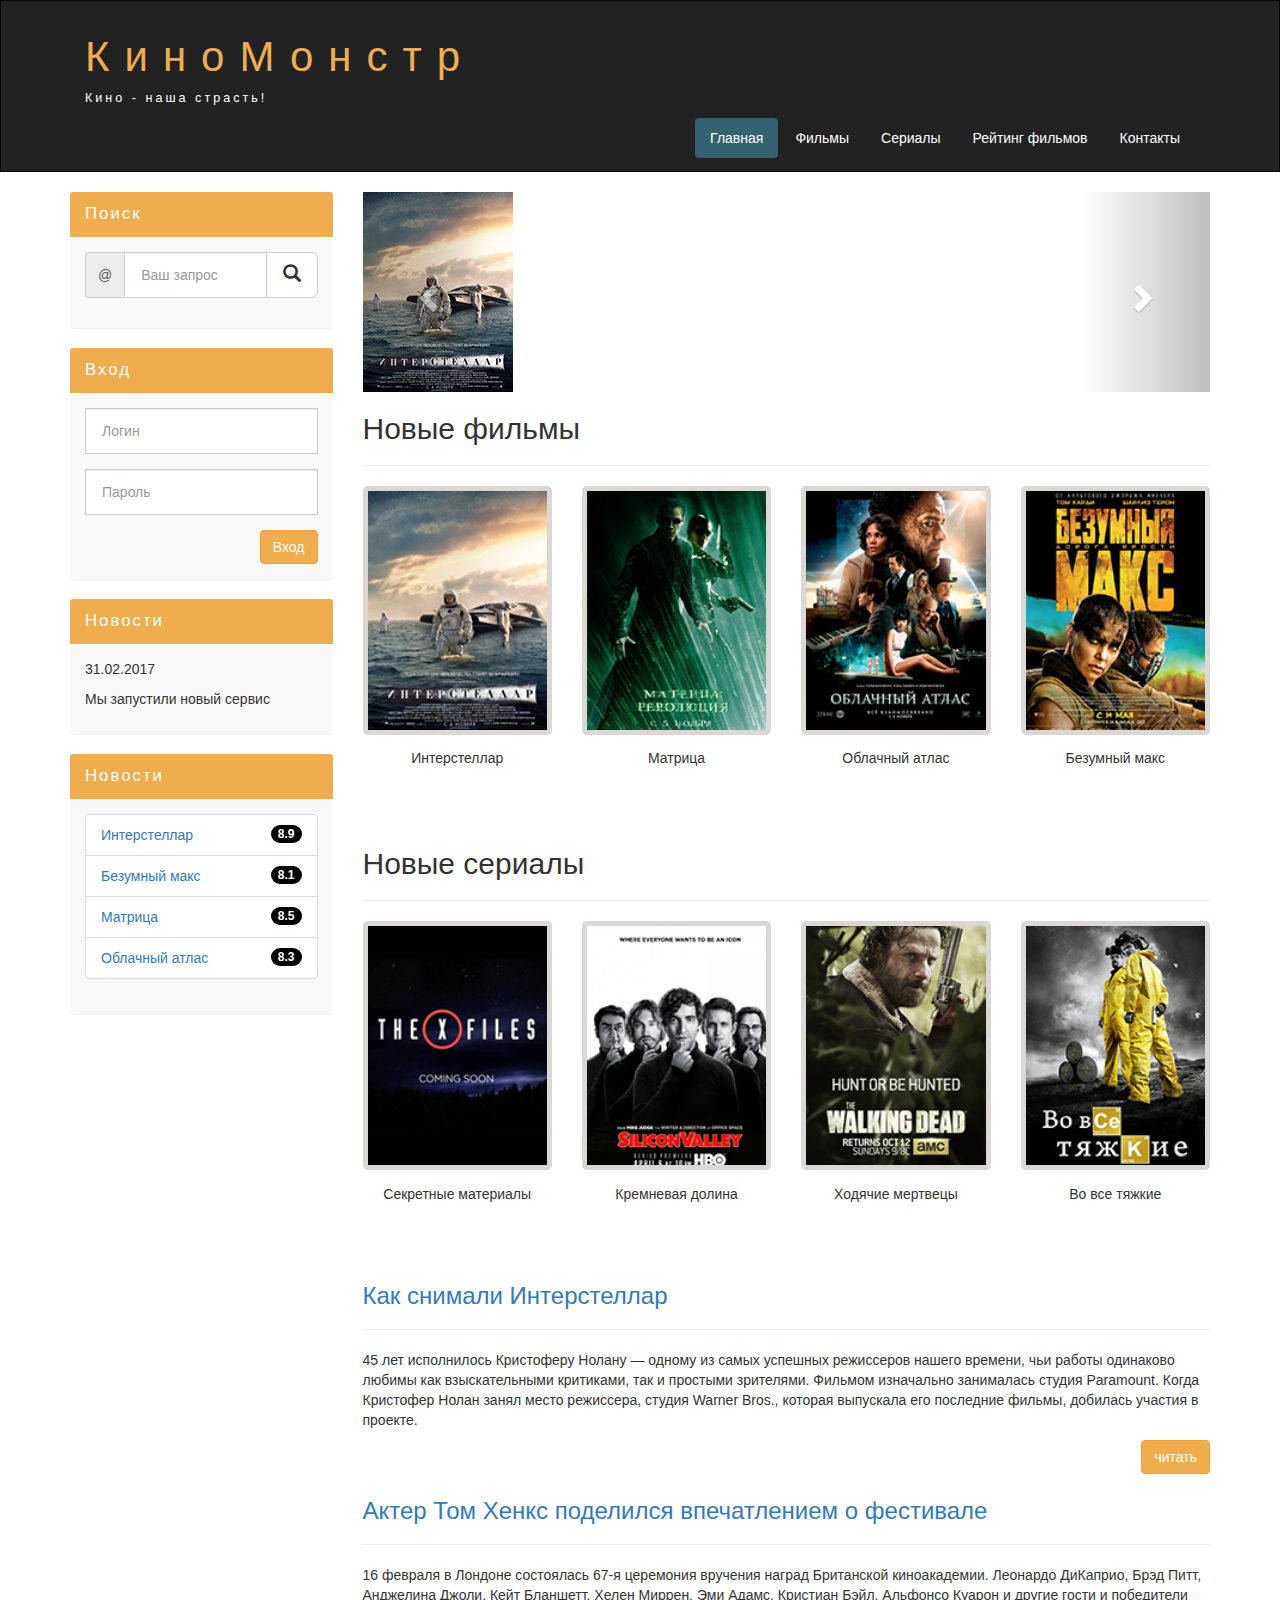
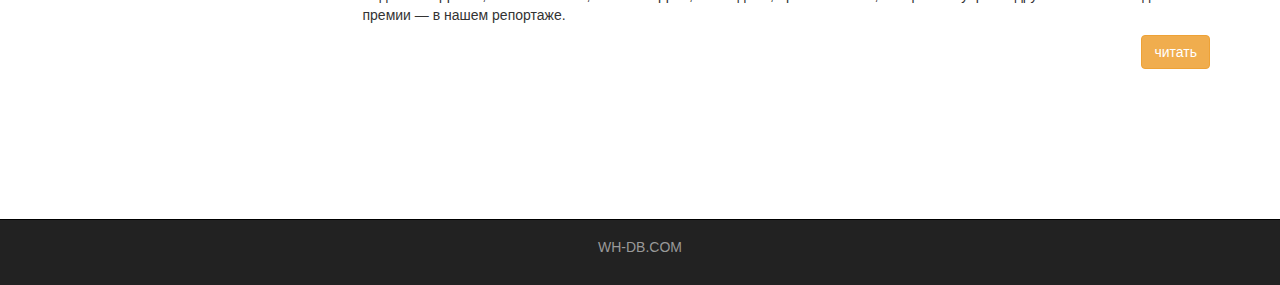
<file: index.html>
<!DOCTYPE html>
<html lang="ru">
  <head>
    <meta charset="utf-8">
    <meta http-equiv="X-UA-Compatible" content="IE=edge">
    <meta name="viewport" content="width=device-width, initial-scale=1">
    <!-- The above 3 meta tags *must* come first in the head; any other head content must come *after* these tags -->
    <title>Киномонстр Bootstrap</title>

    <!-- Bootstrap -->
    <link href="assets/css/bootstrap.min.css" rel="stylesheet">

    <!-- Main Style -->
    <link href="assets/css/style.css" rel="stylesheet">

    <!-- HTML5 shim and Respond.js for IE8 support of HTML5 elements and media queries -->
    <!-- WARNING: Respond.js doesn't work if you view the page via file:// -->
    <!--[if lt IE 9]>
      <script src="https://oss.maxcdn.com/html5shiv/3.7.2/html5shiv.min.js"></script>
      <script src="https://oss.maxcdn.com/respond/1.4.2/respond.min.js"></script>
    <![endif]-->
  </head>
  <body>
    

    <div class="container-fluid">
      <div class="row">
       
       <nav role="navigation" class="navbar navbar-inverse">
          <div class="container">

          <div class="navbar-header header">

            <div class="container">
              
              <div class="row">
                
                <div class="col-lg-12">
                  <h1><a href="#">КиноМонстр</a></h1> 
                  <p>Кино - наша страсть!</p>
                </div>

              </div>

            </div>
            
            <button type="button" data-target="#navbarCollapse" data-toggle="collapse" class="navbar-toggle">
              
              <span class="sr-only">Toggle navigation</span>
              <span class="icon-bar"></span>
              <span class="icon-bar"></span>
              <span class="icon-bar"></span>

            </button>
          

          </div>
            
            <div id="navbarCollapse" class="collapse navbar-collapse navbar-right">
              
              <ul class="nav nav-pills">
                <li class="active"> <a href="/index.html">Главная</a> </li>
                <li> <a href="/films.html">Фильмы</a> </li>
                <li> <a href="#">Сериалы</a> </li>
                <li> <a href="/rating.html">Рейтинг фильмов</a> </li>
                <li> <a href="/contact.html">Контакты</a> </li>

              </ul>


            </div>

          </div>
       </nav> 

      </div>
    </div>


    <div class="wrapper">
      
      <div class="container">
        
        <div class="row">
          
        <div class="col-lg-9 col-lg-push-3"> <!-- Меняем блоки местами col-lg-push-3 -->
          
          <form role="search" class="visible-xs">             
            <div class="form-group">
              <div class="input-group">
                <input type="search" class="form-control input-lg" placeholder="Ваш запрос">
                  <div class="input-group-btn">
                    <button class="btn btn-default btn-lg" type="submit"><i class="glyphicon glyphicon-search"></i></button>
                  </div>
              </div>
            </div>
          </form> 

          <div id="carousel-example-generic" class="carousel slide" data-ride="carousel">
  <!-- Indicators -->
  <ol class="carousel-indicators">
    <li data-target="#carousel-example-generic" data-slide-to="0" class="active"></li>
    <li data-target="#carousel-example-generic" data-slide-to="1"></li>
    <li data-target="#carousel-example-generic" data-slide-to="2"></li>
  </ol>

  <!-- Wrapper for slides -->
  <div class="carousel-inner" role="listbox">
    <div class="item active">
      <img src="assets/img/inter.png" alt="Интерстеллар">
      <div class="carousel-caption">
        
      </div>
    </div>
    <div class="item">
      <img src="assets/img/matrix.png" alt="Матрица">
      <div class="carousel-caption">
        
      </div>
    </div>
    
  </div>

  <!-- Controls -->
  <a class="left carousel-control" href="#carousel-example-generic" role="button" data-slide="prev">
    <span class="glyphicon glyphicon-chevron-left" aria-hidden="true"></span>
    <span class="sr-only">Previous</span>
  </a>
  <a class="right carousel-control" href="#carousel-example-generic" role="button" data-slide="next">
    <span class="glyphicon glyphicon-chevron-right" aria-hidden="true"></span>
    <span class="sr-only">Next</span>
  </a>
</div>

          <h2>Новые фильмы</h2>
          <hr>
          <div class="row">

            <div class="films_block col-lg-3 col-md-3 col-sm-3 col-xs-6">
              <img src="assets/img/inter.png" alt="интерстеллар">
              <div class="film_label">Интерстеллар</div>
            </div>

            <div class="films_block col-lg-3 col-md-3 col-sm-3 col-xs-6">
              <img src="assets/img/matrix.png" alt="матрица">
              <div class="film_label">Матрица</div>
            </div>            

            <div class="films_block col-lg-3 col-md-3 col-sm-3 col-xs-6">
              <img src="assets/img/cloud.png" alt="облачный атлас">
              <div class="film_label">Облачный атлас</div>
            </div>            

            <div class="films_block col-lg-3 col-md-3 col-sm-3 col-xs-6">
              <img src="assets/img/max.png" alt="безумный макс">
              <div class="film_label">Безумный макс</div>
            </div>


          </div>

          <div class="margin-8"></div>

         <h2>Новые сериалы</h2>
         <hr>
          <div class="row">

            <div class="films_block col-lg-3 col-md-3 col-sm-3 col-xs-6">
              <img src="assets/img/xfiles.png" alt="">
              <div class="film_label">Секретные материалы</div>
            </div>

            <div class="films_block col-lg-3 col-md-3 col-sm-3 col-xs-6">
              <img src="assets/img/silicon.png" alt="">
              <div class="film_label">Кремневая долина</div>
            </div>

            <div class="films_block col-lg-3 col-md-3 col-sm-3 col-xs-6">
              <img src="assets/img/dead.png" alt="">
              <div class="film_label">Ходячие мертвецы</div>
            </div>

            <div class="films_block col-lg-3 col-md-3 col-sm-3 col-xs-6">
              <img src="assets/img/breakingbad.png" alt="">
              <div class="film_label">Во все тяжкие</div>
            </div>

          </div>

          <div class="margin-8"></div>

          <a href="/show.html"><h3>Как снимали Интерстеллар</h3></a>
          <hr>
          <p>
            45 лет исполнилось Кристоферу Нолану — одному из самых успешных режиссеров нашего времени, чьи работы одинаково любимы как взыскательными критиками, так и простыми зрителями. Фильмом изначально занималась студия Paramount. Когда Кристофер Нолан занял место режиссера, студия Warner Bros., которая выпускала его последние фильмы, добилась участия в проекте.
          </p>
          <a href="#" class="btn btn-warning pull-right">читать</a>

          <div class="margin-8"></div>

          <a href="#"><h3>Актер Том Хенкс поделился впечатлением о фестивале</h3></a>
          <hr>
          <p>
            16 февраля в Лондоне состоялась 67-я церемония вручения наград Британской киноакадемии. Леонардо ДиКаприо, Брэд Питт, Анджелина Джоли, Кейт Бланшетт, Хелен Миррен, Эми Адамс, Кристиан Бэйл, Альфонсо Куарон и другие гости и победители премии — в нашем репортаже.
          </p>
          <a href="#" class="btn btn-warning pull-right">читать</a>

          <div class="margin-8 clear"></div>



        </div>


        <div class="col-lg-3 col-lg-pull-9"> 
          <div class="panel panel-info hidden-xs">
            <div class="panel-heading"><div class="sidebar-header">Поиск</div></div>
              <div class="panel-body">
                <form role="search">             
                  <div class="form-group">
                    <div class="input-group">
                      <span class="input-group-addon">@</span>
                      <input type="search" class="form-control input-lg" placeholder="Ваш запрос">
                        <div class="input-group-btn">
                          <button class="btn btn-default btn-lg" type="submit"><i class="glyphicon glyphicon-search"></i></button>
                      </div>
                    </div>
                  </div>
                </form> 
              </div>
            </div>
          <div class="panel panel-info">
            <div class="panel-heading"><div class="sidebar-header">Вход</div></div>
            <div class="panel-body">
              <form role="form">
                <div class="form-group">
                  <input type="text" class="form-control input-lg" placeholder="Логин">
                </div>
                <div class="form-group">
                  <input type="password" class="form-control input-lg" placeholder="Пароль">
                </div>
                <botton type="submit" class="btn btn-warning pull-right">Вход</botton>
              </form>
            </div>
          </div> 
          <div class="panel panel-info">
            <div class="panel-heading"><div class="sidebar-header">Новости</div></div>
              <div class="panel-body">
                <p>31.02.2017</p>
                <p>Мы запустили новый сервис</p>
              </div>
            </div>
          <div class="panel panel-info">
            <div class="panel-heading"><div class="sidebar-header">Новости</div></div>
              <div class="panel-body">
                <ul class="list-group">
                  <li class="list-group-item list-group-warning">
                    <span class="badge">8.9</span>
                    <a href="#">Интерстеллар</a>
                  </li>
                  <li class="list-group-item list-group-warning">
                    <span class="badge">8.1</span>
                    <a href="#">Безумный макс</a>
                  </li>
                  <li class="list-group-item list-group-warning">
                    <span class="badge">8.5</span>
                    <a href="#">Матрица</a>
                  </li>
                  <li class="list-group-item list-group-warning">
                    <span class="badge">8.3</span>
                    <a href="#">Облачный атлас</a>
                  </li>
                </ul>
              </div>
            </div>
          </div> 
        </div>  
    <div class="clear"></div>
  </div>
    <footer>  
      <div class="container">
        <p class="text-center"> <a href="http://ru.wh-db.com">WH-DB.COM</a> </p>
      </div>
    </footer>
  </div>
    <!-- jQuery (necessary for Bootstrap's JavaScript plugins) -->
    <script src="https://ajax.googleapis.com/ajax/libs/jquery/1.11.3/jquery.min.js"></script>
    <!-- Include all compiled plugins (below), or include individual files as needed -->
    <script src="assets/js/bootstrap.min.js"></script>
  </body>
</html>
</file>
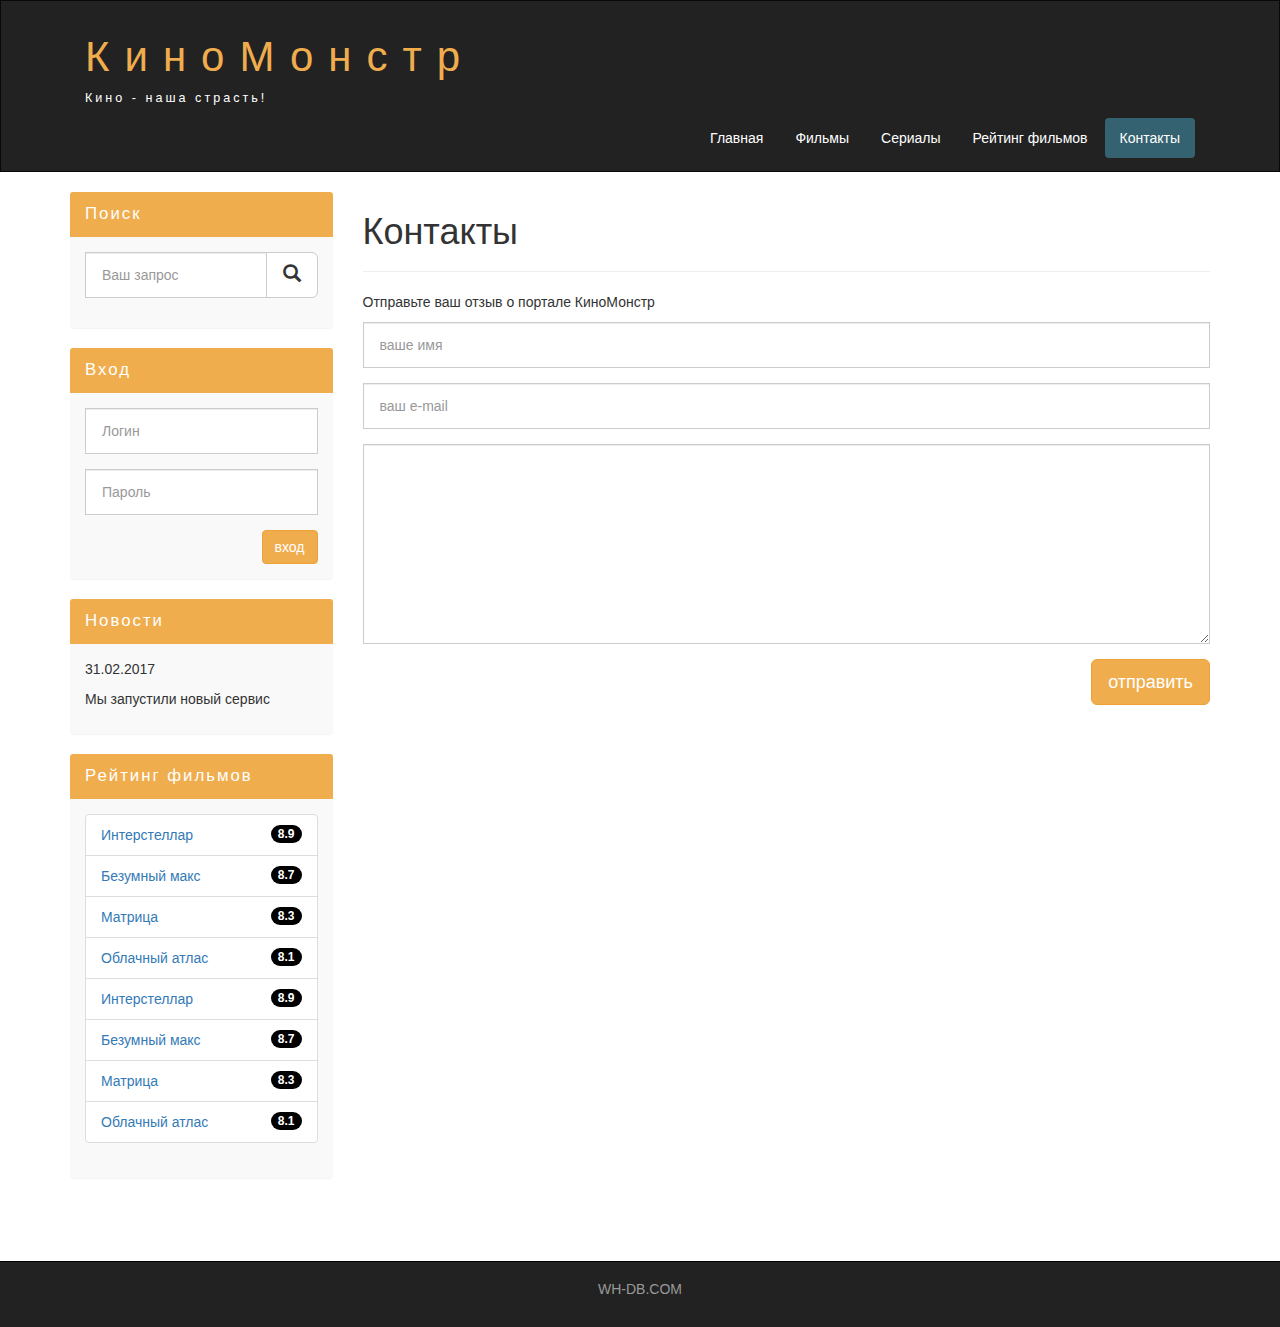
<file: contact.html>
<!DOCTYPE html>
<html lang="ru">
  <head>
    <meta charset="utf-8">
    <meta http-equiv="X-UA-Compatible" content="IE=edge">
    <meta name="viewport" content="width=device-width, initial-scale=1">
    <!-- The above 3 meta tags *must* come first in the head; any other head content must come *after* these tags -->
    <title>Контакты</title>

    <!-- Bootstrap -->
    <link href="assets/css/bootstrap.min.css" rel="stylesheet">

    <!-- Main Style -->
    <link href="assets/css/style.css" rel="stylesheet">

    <!-- HTML5 shim and Respond.js for IE8 support of HTML5 elements and media queries -->
    <!-- WARNING: Respond.js doesn't work if you view the page via file:// -->
    <!--[if lt IE 9]>
      <script src="https://oss.maxcdn.com/html5shiv/3.7.2/html5shiv.min.js"></script>
      <script src="https://oss.maxcdn.com/respond/1.4.2/respond.min.js"></script>
    <![endif]-->
  </head>
  <body>
    

    <div class="container-fluid">
      <div class="row">
       
       <nav role="navigation" class="navbar navbar-inverse">
          <div class="container">

          <div class="navbar-header header">

            <div class="container">
              
              <div class="row">
                
                <div class="col-lg-12">
                  <h1><a href="#">КиноМонстр</a></h1> 
                  <p>Кино - наша страсть!</p>
                </div>

              </div>

            </div>

            
            <button type="button" data-target="#navbarCollapse" data-toggle="collapse" class="navbar-toggle">
              
              <span class="sr-only">Toggle navigation</span>
              <span class="icon-bar"></span>
              <span class="icon-bar"></span>
              <span class="icon-bar"></span>

            </button>
          

          </div>
            
            <div id="navbarCollapse" class="collapse navbar-collapse navbar-right">
              
              <ul class="nav nav-pills">
                <li>  <a href="#">Главная</a> </li>
                <li> <a href="#">Фильмы</a> </li>
                <li> <a href="#">Сериалы</a> </li>
                <li> <a href="#">Рейтинг фильмов</a> </li>
                <li class="active"> <a href="#">Контакты</a> </li>

              </ul>


            </div>

          </div>
       </nav> 

      </div>
    </div>


    <div class="wrapper">
      
      <div class="container">
        
        <div class="row">
          
        <div class="col-lg-9 col-lg-push-3"> <!-- Меняем блоки местами col-lg-push-3 -->

          <form role="search" class="visible-xs">
            <div class="form-group">
              <div class="input-group">
                <input type="search" class="form-control input-lg" placeholder="Ваш запрос">
                <div class="input-group-btn">
                  <button class="btn btn-default btn-lg" type="submit"><i class="glyphicon glyphicon-search"></i></button>
                </div>
              </div>
            </div>
          </form> 
          
          <h1>Контакты</h1>
          <hr>

          <p>Отправьте ваш отзыв о портале КиноМонстр</p>


          
          <form>
            <div class="form-group">
              <input type="text" placeholder="ваше имя" class="form-control input-lg">
            </div>
            <div class="form-group">
              <input type="email" placeholder="ваш e-mail" class="form-control input-lg">
            </div>
            <div class="form-group">
              <textarea class="form-control"></textarea>
            </div>
            <button class="btn btn-lg btn-warning pull-right">отправить</button>
          </form>

          <div class="margin-8 clear"></div>


        </div>


        <div class="col-lg-3 col-lg-pull-9"> <!-- Меняем блоки местами col-lg-pull-9 -->
          
          <div class="panel panel-info hidden-xs">
            <div class="panel-heading"><div class="sidebar-header">Поиск</div></div>
            <div class="panel-body">
              <form role="search">
                <div class="form-group">
                  <div class="input-group">
                    <input type="search" class="form-control input-lg" placeholder="Ваш запрос">
                    <div class="input-group-btn">
                      <button class="btn btn-default btn-lg" type="submit"><i class="glyphicon glyphicon-search"></i></button>
                    </div>
                  </div>
                </div>
              </form> 
            </div>
          </div>
    
          <div class="panel panel-info">
            <div class="panel-heading"><div class="sidebar-header">Вход</div></div>
            <div class="panel-body">

              <form role="form">
                <div class="form-group">
                  <input type="text"  class="form-control input-lg" placeholder="Логин">
                </div>
                <div class="form-group">
                  <input type="password" class="form-control input-lg" placeholder="Пароль">
                </div>

                <button type="submit" class="btn btn-warning pull-right">вход</button>

              </form>

            </div>
          </div>  


          <div class="panel panel-info">
            <div class="panel-heading"><div class="sidebar-header">Новости</div></div>
            <div class="panel-body">
              
              <p>31.02.2017</p>
              <p>Мы запустили новый сервис</p>
              
            </div>
          </div>


          <div class="panel panel-info">
            <div class="panel-heading"><div class="sidebar-header">Рейтинг фильмов</div></div>
            <div class="panel-body">
                
                <ul class="list-group">
                  
                  <li class="list-group-item list-group-warning">
                    <span class="badge">8.9</span>
                    <a href="#">Интерстеллар</a>
                  </li>

                  <li class="list-group-item list-group-warning">
                    <span class="badge">8.7</span>
                    <a href="#">Безумный макс</a>
                  </li>                  

                  <li class="list-group-item list-group-warning">
                    <span class="badge">8.3</span>
                    <a href="#">Матрица</a>
                  </li>                  

                  <li class="list-group-item list-group-warning">
                    <span class="badge">8.1</span>
                    <a href="#">Облачный атлас</a>
                  </li>

                  <li class="list-group-item list-group-warning">
                    <span class="badge">8.9</span>
                    <a href="#">Интерстеллар</a>
                  </li>

                  <li class="list-group-item list-group-warning">
                    <span class="badge">8.7</span>
                    <a href="#">Безумный макс</a>
                  </li>                  

                  <li class="list-group-item list-group-warning">
                    <span class="badge">8.3</span>
                    <a href="#">Матрица</a>
                  </li>                  

                  <li class="list-group-item list-group-warning">
                    <span class="badge">8.1</span>
                    <a href="#">Облачный атлас</a>
                  </li>

                </ul>

            </div>
          </div>  
          


        </div>      


        </div>

      </div>

      <div class="clear"></div>

    </div>


    <footer>
      
      <div class="container">
        <p class="text-center"> <a href="http://ru.wh-db.com">WH-DB.COM</a> </p>
      </div>

    </footer>




    <!-- jQuery (necessary for Bootstrap's JavaScript plugins) -->
    <script src="https://ajax.googleapis.com/ajax/libs/jquery/1.11.3/jquery.min.js"></script>
    <!-- Include all compiled plugins (below), or include individual files as needed -->
    <script src="assets/js/bootstrap.min.js"></script>
  </body>
</html>
</file>
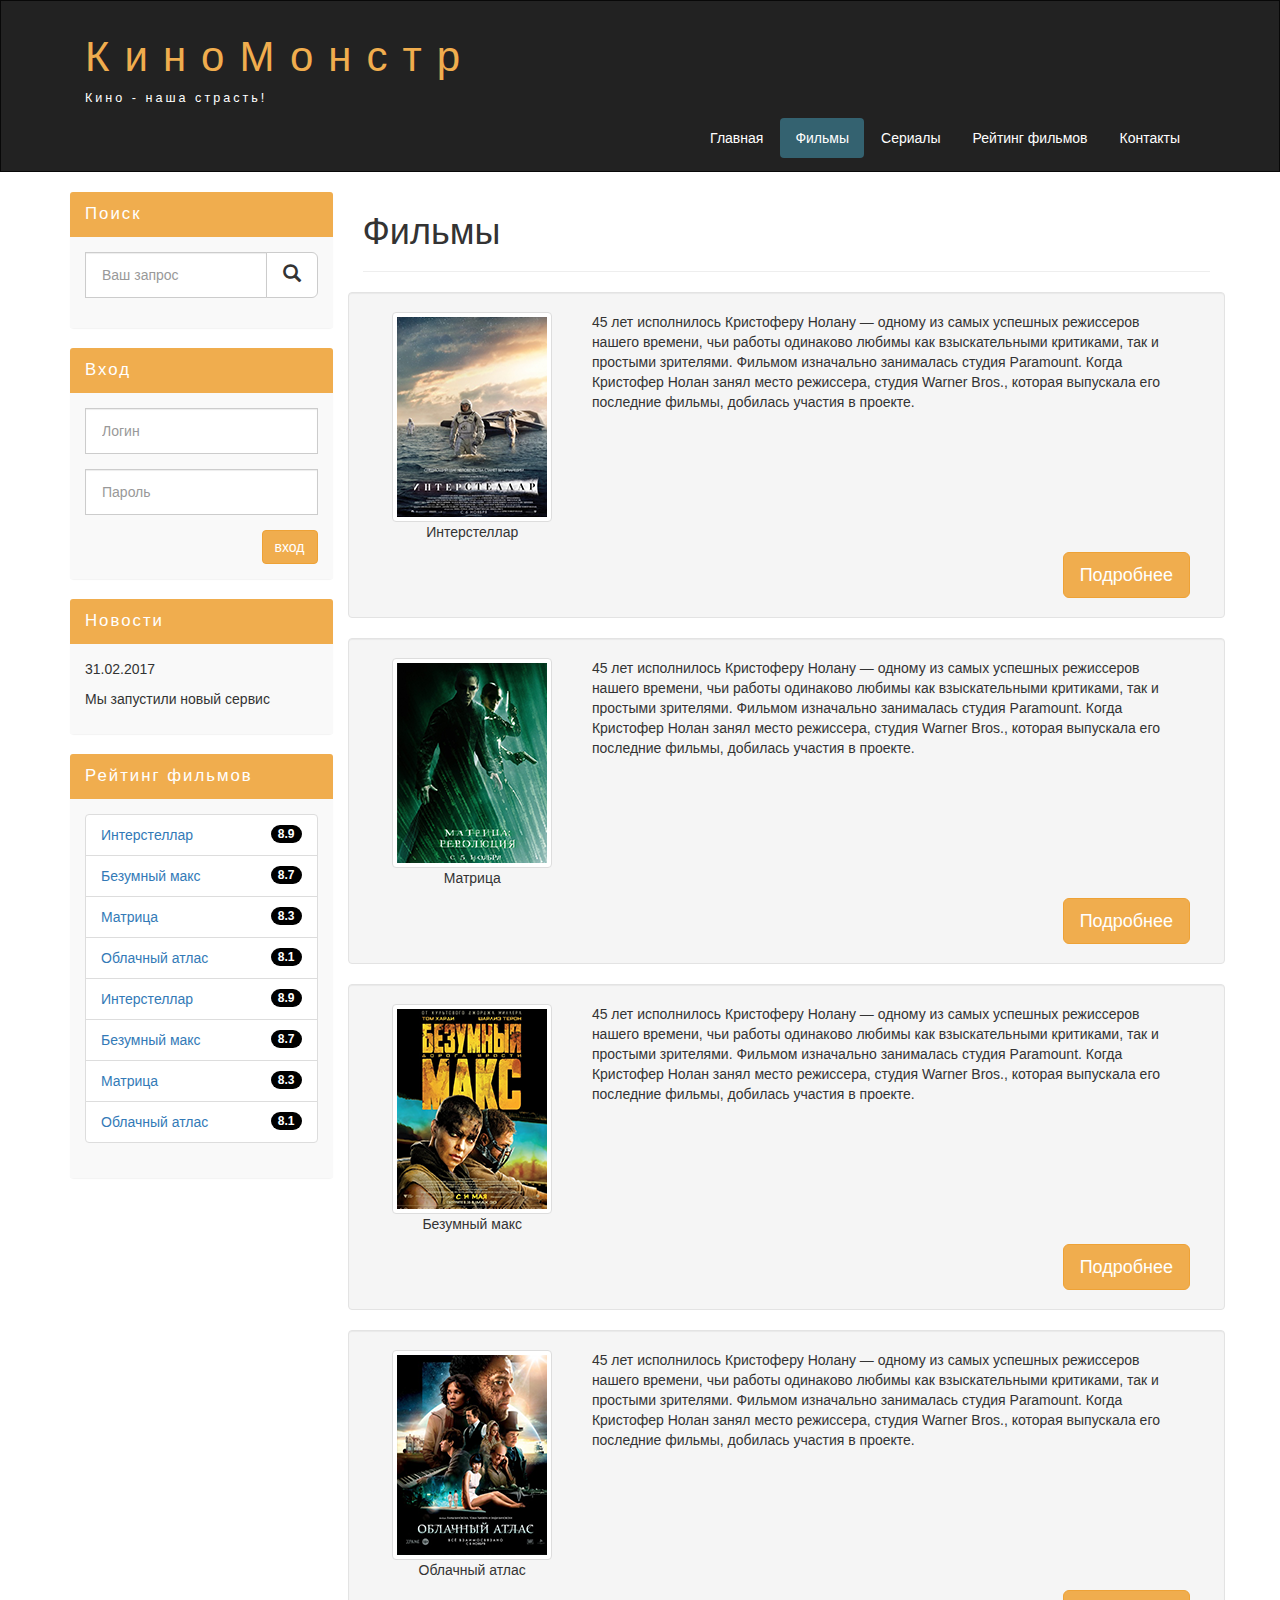
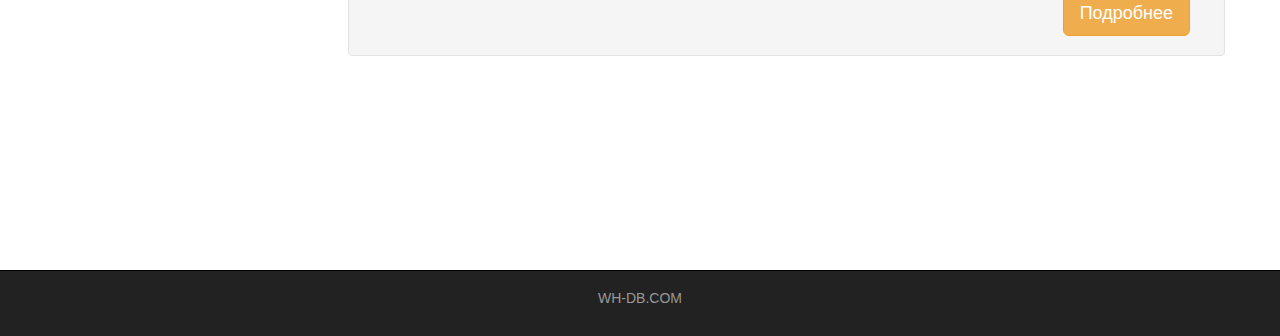
<file: films.html>
<!DOCTYPE html>
<html lang="ru">
  <head>
    <meta charset="utf-8">
    <meta http-equiv="X-UA-Compatible" content="IE=edge">
    <meta name="viewport" content="width=device-width, initial-scale=1">
    <!-- The above 3 meta tags *must* come first in the head; any other head content must come *after* these tags -->
    <title>Контакты</title>

    <!-- Bootstrap -->
    <link href="assets/css/bootstrap.min.css" rel="stylesheet">

    <!-- Main Style -->
    <link href="assets/css/style.css" rel="stylesheet">

    <!-- HTML5 shim and Respond.js for IE8 support of HTML5 elements and media queries -->
    <!-- WARNING: Respond.js doesn't work if you view the page via file:// -->
    <!--[if lt IE 9]>
      <script src="https://oss.maxcdn.com/html5shiv/3.7.2/html5shiv.min.js"></script>
      <script src="https://oss.maxcdn.com/respond/1.4.2/respond.min.js"></script>
    <![endif]-->
  </head>
  <body>
    

    <div class="container-fluid">
      <div class="row">
       
       <nav role="navigation" class="navbar navbar-inverse">
          <div class="container">

          <div class="navbar-header header">

            <div class="container">
              
              <div class="row">
                
                <div class="col-lg-12">
                  <h1><a href="#">КиноМонстр</a></h1> 
                  <p>Кино - наша страсть!</p>
                </div>

              </div>

            </div>

            
            <button type="button" data-target="#navbarCollapse" data-toggle="collapse" class="navbar-toggle">
              
              <span class="sr-only">Toggle navigation</span>
              <span class="icon-bar"></span>
              <span class="icon-bar"></span>
              <span class="icon-bar"></span>

            </button>
          

          </div>
            
            <div id="navbarCollapse" class="collapse navbar-collapse navbar-right">
              
              <ul class="nav nav-pills">
                <li>  <a href="#">Главная</a> </li>
                <li class="active"> <a href="#">Фильмы</a> </li>
                <li> <a href="#">Сериалы</a> </li>
                <li> <a href="#">Рейтинг фильмов</a> </li>
                <li> <a href="#">Контакты</a> </li>

              </ul>


            </div>

          </div>
       </nav> 

      </div>
    </div>


    <div class="wrapper">
      
      <div class="container">
        
        <div class="row">
          
        <div class="col-lg-9 col-lg-push-3"> <!-- Меняем блоки местами col-lg-push-3 -->

          <form role="search" class="visible-xs">
            <div class="form-group">
              <div class="input-group">
                <input type="search" class="form-control input-lg" placeholder="Ваш запрос">
                <div class="input-group-btn">
                  <button class="btn btn-default btn-lg" type="submit"><i class="glyphicon glyphicon-search"></i></button>
                </div>
              </div>
            </div>
          </form> 
          
          <h1>Фильмы</h1>
          <hr>

          <div class="row">
            
            <div class="well clearfix">
              <div class="col-lg-3 col-md-2 text-center">
                <img class="img-thumbnail" src="assets/img/inter.png" alt="Интерстеллар">
                <p>Интерстеллар</p>
              </div>

              <div class="col-lg-9 col-md-10">
                <p>45 лет исполнилось Кристоферу Нолану — одному из самых успешных режиссеров нашего времени, чьи работы одинаково любимы как взыскательными критиками, так и простыми зрителями. Фильмом изначально занималась студия Paramount. Когда Кристофер Нолан занял место режиссера, студия Warner Bros., которая выпускала его последние фильмы, добилась участия в проекте.
                </p>
              </div>

              <div class="col-lg-12">
                <a href="#" class="btn btn-lg btn-warning pull-right">Подробнее</a>
              </div>

            </div>

          </div>


          <div class="row">
            
            <div class="well clearfix">
              <div class="col-lg-3 col-md-2 text-center">
                <img class="img-thumbnail" src="assets/img/matrix.png" alt="Матрица">
                <p>Матрица</p>
              </div>

              <div class="col-lg-9 col-md-10">
                <p>45 лет исполнилось Кристоферу Нолану — одному из самых успешных режиссеров нашего времени, чьи работы одинаково любимы как взыскательными критиками, так и простыми зрителями. Фильмом изначально занималась студия Paramount. Когда Кристофер Нолан занял место режиссера, студия Warner Bros., которая выпускала его последние фильмы, добилась участия в проекте.
                </p>
              </div>

              <div class="col-lg-12">
                <a href="#" class="btn btn-lg btn-warning pull-right">Подробнее</a>
              </div>

            </div>

          </div>


          <div class="row">
            
            <div class="well clearfix">
              <div class="col-lg-3 col-md-2 text-center">
                <img class="img-thumbnail" src="assets/img/max.png" alt="Безумный макс">
                <p>Безумный макс</p>
              </div>

              <div class="col-lg-9 col-md-10">
                <p>45 лет исполнилось Кристоферу Нолану — одному из самых успешных режиссеров нашего времени, чьи работы одинаково любимы как взыскательными критиками, так и простыми зрителями. Фильмом изначально занималась студия Paramount. Когда Кристофер Нолан занял место режиссера, студия Warner Bros., которая выпускала его последние фильмы, добилась участия в проекте.
                </p>
              </div>

              <div class="col-lg-12">
                <a href="#" class="btn btn-lg btn-warning pull-right">Подробнее</a>
              </div>

            </div>

          </div>



          <div class="row">
            
            <div class="well clearfix">
              <div class="col-lg-3 col-md-2 text-center">
                <img class="img-thumbnail" src="assets/img/cloud.png" alt="Облачный атлас">
                <p>Облачный атлас</p>
              </div>

              <div class="col-lg-9 col-md-10">
                <p>45 лет исполнилось Кристоферу Нолану — одному из самых успешных режиссеров нашего времени, чьи работы одинаково любимы как взыскательными критиками, так и простыми зрителями. Фильмом изначально занималась студия Paramount. Когда Кристофер Нолан занял место режиссера, студия Warner Bros., которая выпускала его последние фильмы, добилась участия в проекте.
                </p>
              </div>

              <div class="col-lg-12">
                <a href="#" class="btn btn-lg btn-warning pull-right">Подробнее</a>
              </div>

            </div>

          </div>

          <div class="margin-8 clear"></div>


        </div>


        <div class="col-lg-3 col-lg-pull-9"> <!-- Меняем блоки местами col-lg-pull-9 -->
          
          <div class="panel panel-info hidden-xs">
            <div class="panel-heading"><div class="sidebar-header">Поиск</div></div>
            <div class="panel-body">
              <form role="search">
                <div class="form-group">
                  <div class="input-group">
                    <input type="search" class="form-control input-lg" placeholder="Ваш запрос">
                    <div class="input-group-btn">
                      <button class="btn btn-default btn-lg" type="submit"><i class="glyphicon glyphicon-search"></i></button>
                    </div>
                  </div>
                </div>
              </form> 
            </div>
          </div>
    
          <div class="panel panel-info">
            <div class="panel-heading"><div class="sidebar-header">Вход</div></div>
            <div class="panel-body">

              <form role="form">
                <div class="form-group">
                  <input type="text"  class="form-control input-lg" placeholder="Логин">
                </div>
                <div class="form-group">
                  <input type="password" class="form-control input-lg" placeholder="Пароль">
                </div>

                <button type="submit" class="btn btn-warning pull-right">вход</button>

              </form>

            </div>
          </div>  


          <div class="panel panel-info">
            <div class="panel-heading"><div class="sidebar-header">Новости</div></div>
            <div class="panel-body">
              
              <p>31.02.2017</p>
              <p>Мы запустили новый сервис</p>
              
            </div>
          </div>


          <div class="panel panel-info">
            <div class="panel-heading"><div class="sidebar-header">Рейтинг фильмов</div></div>
            <div class="panel-body">
                
                <ul class="list-group">
                  
                  <li class="list-group-item list-group-warning">
                    <span class="badge">8.9</span>
                    <a href="#">Интерстеллар</a>
                  </li>

                  <li class="list-group-item list-group-warning">
                    <span class="badge">8.7</span>
                    <a href="#">Безумный макс</a>
                  </li>                  

                  <li class="list-group-item list-group-warning">
                    <span class="badge">8.3</span>
                    <a href="#">Матрица</a>
                  </li>                  

                  <li class="list-group-item list-group-warning">
                    <span class="badge">8.1</span>
                    <a href="#">Облачный атлас</a>
                  </li>

                  <li class="list-group-item list-group-warning">
                    <span class="badge">8.9</span>
                    <a href="#">Интерстеллар</a>
                  </li>

                  <li class="list-group-item list-group-warning">
                    <span class="badge">8.7</span>
                    <a href="#">Безумный макс</a>
                  </li>                  

                  <li class="list-group-item list-group-warning">
                    <span class="badge">8.3</span>
                    <a href="#">Матрица</a>
                  </li>                  

                  <li class="list-group-item list-group-warning">
                    <span class="badge">8.1</span>
                    <a href="#">Облачный атлас</a>
                  </li>

                </ul>

            </div>
          </div>  
          


        </div>      


        </div>

      </div>

      <div class="clear"></div>

    </div>


    <footer>
      
      <div class="container">
        <p class="text-center"> <a href="http://ru.wh-db.com">WH-DB.COM</a> </p>
      </div>

    </footer>




    <!-- jQuery (necessary for Bootstrap's JavaScript plugins) -->
    <script src="https://ajax.googleapis.com/ajax/libs/jquery/1.11.3/jquery.min.js"></script>
    <!-- Include all compiled plugins (below), or include individual files as needed -->
    <script src="assets/js/bootstrap.min.js"></script>
  </body>
</html>
</file>
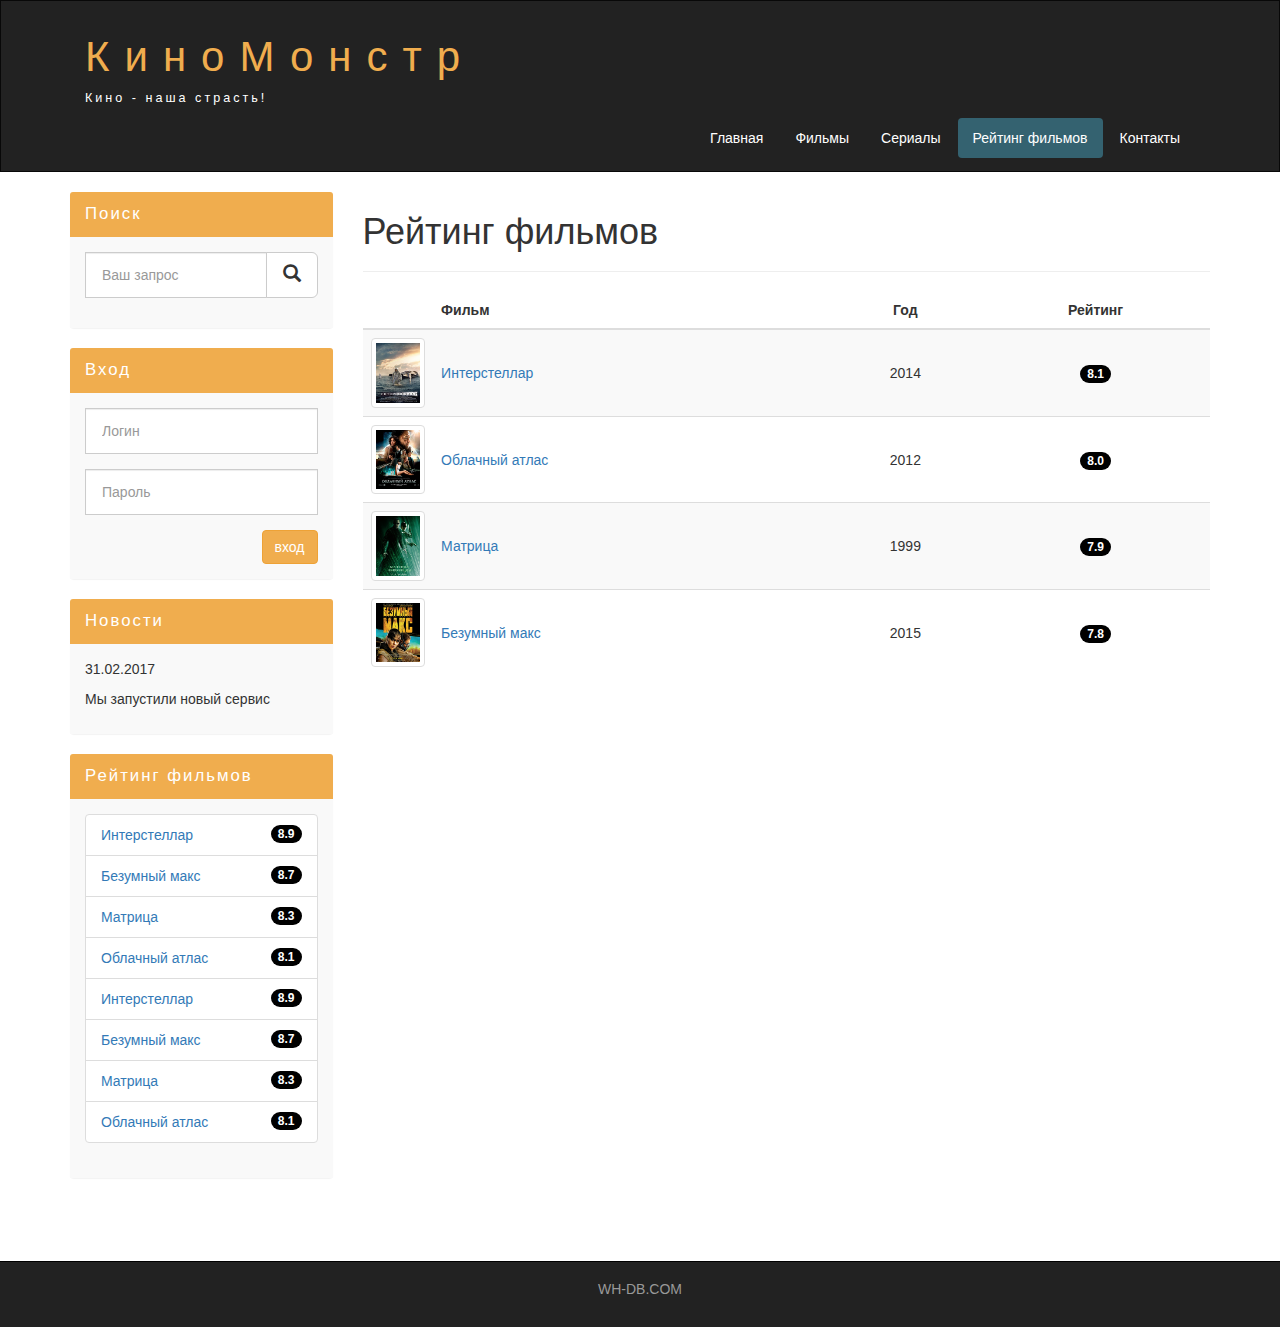
<file: rating.html>
<!DOCTYPE html>
<html lang="ru">
  <head>
    <meta charset="utf-8">
    <meta http-equiv="X-UA-Compatible" content="IE=edge">
    <meta name="viewport" content="width=device-width, initial-scale=1">
    <!-- The above 3 meta tags *must* come first in the head; any other head content must come *after* these tags -->
    <title>Контакты</title>

    <!-- Bootstrap -->
    <link href="assets/css/bootstrap.min.css" rel="stylesheet">

    <!-- Main Style -->
    <link href="assets/css/style.css" rel="stylesheet">

    <!-- HTML5 shim and Respond.js for IE8 support of HTML5 elements and media queries -->
    <!-- WARNING: Respond.js doesn't work if you view the page via file:// -->
    <!--[if lt IE 9]>
      <script src="https://oss.maxcdn.com/html5shiv/3.7.2/html5shiv.min.js"></script>
      <script src="https://oss.maxcdn.com/respond/1.4.2/respond.min.js"></script>
    <![endif]-->
  </head>
  <body>
    

    <div class="container-fluid">
      <div class="row">
       
       <nav role="navigation" class="navbar navbar-inverse">
          <div class="container">

          <div class="navbar-header header">

            <div class="container">
              
              <div class="row">
                
                <div class="col-lg-12">
                  <h1><a href="#">КиноМонстр</a></h1> 
                  <p>Кино - наша страсть!</p>
                </div>

              </div>

            </div>

            
            <button type="button" data-target="#navbarCollapse" data-toggle="collapse" class="navbar-toggle">
              
              <span class="sr-only">Toggle navigation</span>
              <span class="icon-bar"></span>
              <span class="icon-bar"></span>
              <span class="icon-bar"></span>

            </button>
          

          </div>
            
            <div id="navbarCollapse" class="collapse navbar-collapse navbar-right">
              
              <ul class="nav nav-pills">
                <li>  <a href="#">Главная</a> </li>
                <li> <a href="#">Фильмы</a> </li>
                <li> <a href="#">Сериалы</a> </li>
                <li class="active"> <a href="#">Рейтинг фильмов</a> </li>
                <li> <a href="#">Контакты</a> </li>

              </ul>


            </div>

          </div>
       </nav> 

      </div>
    </div>


    <div class="wrapper">
      
      <div class="container">
        
        <div class="row">
          
        <div class="col-lg-9 col-lg-push-3"> <!-- Меняем блоки местами col-lg-push-3 -->

          <form role="search" class="visible-xs">
            <div class="form-group">
              <div class="input-group">
                <input type="search" class="form-control input-lg" placeholder="Ваш запрос">
                <div class="input-group-btn">
                  <button class="btn btn-default btn-lg" type="submit"><i class="glyphicon glyphicon-search"></i></button>
                </div>
              </div>
            </div>
          </form> 
          
          <h1>Рейтинг фильмов</h1>
          <hr>

          <table class="table table-striped">
            <thead>
              <tr>
                <th></th>
                <th>Фильм</th>
                <th class="text-center">Год</th>
                <th class="text-center">Рейтинг</th>
              </tr>
            </thead>
            <tbody>
              <tr>
                <td class="col-lg-1 col-md-1 col-xs-2">
                  <img class="img-responsive img-thumbnail" src="assets/img/inter.png" alt="интерстеллар">
                </td>
                <td class="vert-align"><a href="show.html">Интерстеллар</a></td>
                <td class="text-center vert-align">2014</td>
                <td class="text-center vert-align"><span class="badge">8.1</span></td>
              </tr>

              <tr>
                <td class="col-lg-1 col-md-1 col-xs-2">
                  <img class="img-responsive img-thumbnail" src="assets/img/cloud.png" alt="интерстеллар">
                </td>
                <td class="vert-align"><a href="#">Облачный атлас</a></td>
                <td class="text-center vert-align">2012</td>
                <td class="text-center vert-align"><span class="badge">8.0</span></td>
              </tr>

              <tr>
                <td class="col-lg-1 col-md-1 col-xs-2">
                  <img class="img-responsive img-thumbnail" src="assets/img/matrix.png" alt="интерстеллар">
                </td>
                <td class="vert-align"><a href="#">Матрица</a></td>
                <td class="text-center vert-align">1999</td>
                <td class="text-center vert-align"><span class="badge">7.9</span></td>
              </tr>

              <tr>
                <td class="col-lg-1 col-md-1 col-xs-2">
                  <img class="img-responsive img-thumbnail" src="assets/img/max.png" alt="интерстеллар">
                </td>
                <td class="vert-align"><a href="#">Безумный макс</a></td>
                <td class="text-center vert-align">2015</td>
                <td class="text-center vert-align"><span class="badge">7.8</span></td>
              </tr>
            </tbody>
          </table>

          

          <div class="margin-8 clear"></div>


        </div>


        <div class="col-lg-3 col-lg-pull-9"> <!-- Меняем блоки местами col-lg-pull-9 -->
          
          <div class="panel panel-info hidden-xs">
            <div class="panel-heading"><div class="sidebar-header">Поиск</div></div>
            <div class="panel-body">
              <form role="search">
                <div class="form-group">
                  <div class="input-group">
                    <input type="search" class="form-control input-lg" placeholder="Ваш запрос">
                    <div class="input-group-btn">
                      <button class="btn btn-default btn-lg" type="submit"><i class="glyphicon glyphicon-search"></i></button>
                    </div>
                  </div>
                </div>
              </form> 
            </div>
          </div>
    
          <div class="panel panel-info">
            <div class="panel-heading"><div class="sidebar-header">Вход</div></div>
            <div class="panel-body">

              <form role="form">
                <div class="form-group">
                  <input type="text"  class="form-control input-lg" placeholder="Логин">
                </div>
                <div class="form-group">
                  <input type="password" class="form-control input-lg" placeholder="Пароль">
                </div>

                <button type="submit" class="btn btn-warning pull-right">вход</button>

              </form>

            </div>
          </div>  


          <div class="panel panel-info">
            <div class="panel-heading"><div class="sidebar-header">Новости</div></div>
            <div class="panel-body">
              
              <p>31.02.2017</p>
              <p>Мы запустили новый сервис</p>
              
            </div>
          </div>


          <div class="panel panel-info">
            <div class="panel-heading"><div class="sidebar-header">Рейтинг фильмов</div></div>
            <div class="panel-body">
                
                <ul class="list-group">
                  
                  <li class="list-group-item list-group-warning">
                    <span class="badge">8.9</span>
                    <a href="#">Интерстеллар</a>
                  </li>

                  <li class="list-group-item list-group-warning">
                    <span class="badge">8.7</span>
                    <a href="#">Безумный макс</a>
                  </li>                  

                  <li class="list-group-item list-group-warning">
                    <span class="badge">8.3</span>
                    <a href="#">Матрица</a>
                  </li>                  

                  <li class="list-group-item list-group-warning">
                    <span class="badge">8.1</span>
                    <a href="#">Облачный атлас</a>
                  </li>

                  <li class="list-group-item list-group-warning">
                    <span class="badge">8.9</span>
                    <a href="#">Интерстеллар</a>
                  </li>

                  <li class="list-group-item list-group-warning">
                    <span class="badge">8.7</span>
                    <a href="#">Безумный макс</a>
                  </li>                  

                  <li class="list-group-item list-group-warning">
                    <span class="badge">8.3</span>
                    <a href="#">Матрица</a>
                  </li>                  

                  <li class="list-group-item list-group-warning">
                    <span class="badge">8.1</span>
                    <a href="#">Облачный атлас</a>
                  </li>

                </ul>

            </div>
          </div>  
          


        </div>      


        </div>

      </div>

      <div class="clear"></div>

    </div>


    <footer>
      
      <div class="container">
        <p class="text-center"> <a href="http://ru.wh-db.com">WH-DB.COM</a> </p>
      </div>

    </footer>




    <!-- jQuery (necessary for Bootstrap's JavaScript plugins) -->
    <script src="https://ajax.googleapis.com/ajax/libs/jquery/1.11.3/jquery.min.js"></script>
    <!-- Include all compiled plugins (below), or include individual files as needed -->
    <script src="assets/js/bootstrap.min.js"></script>
  </body>
</html>
</file>
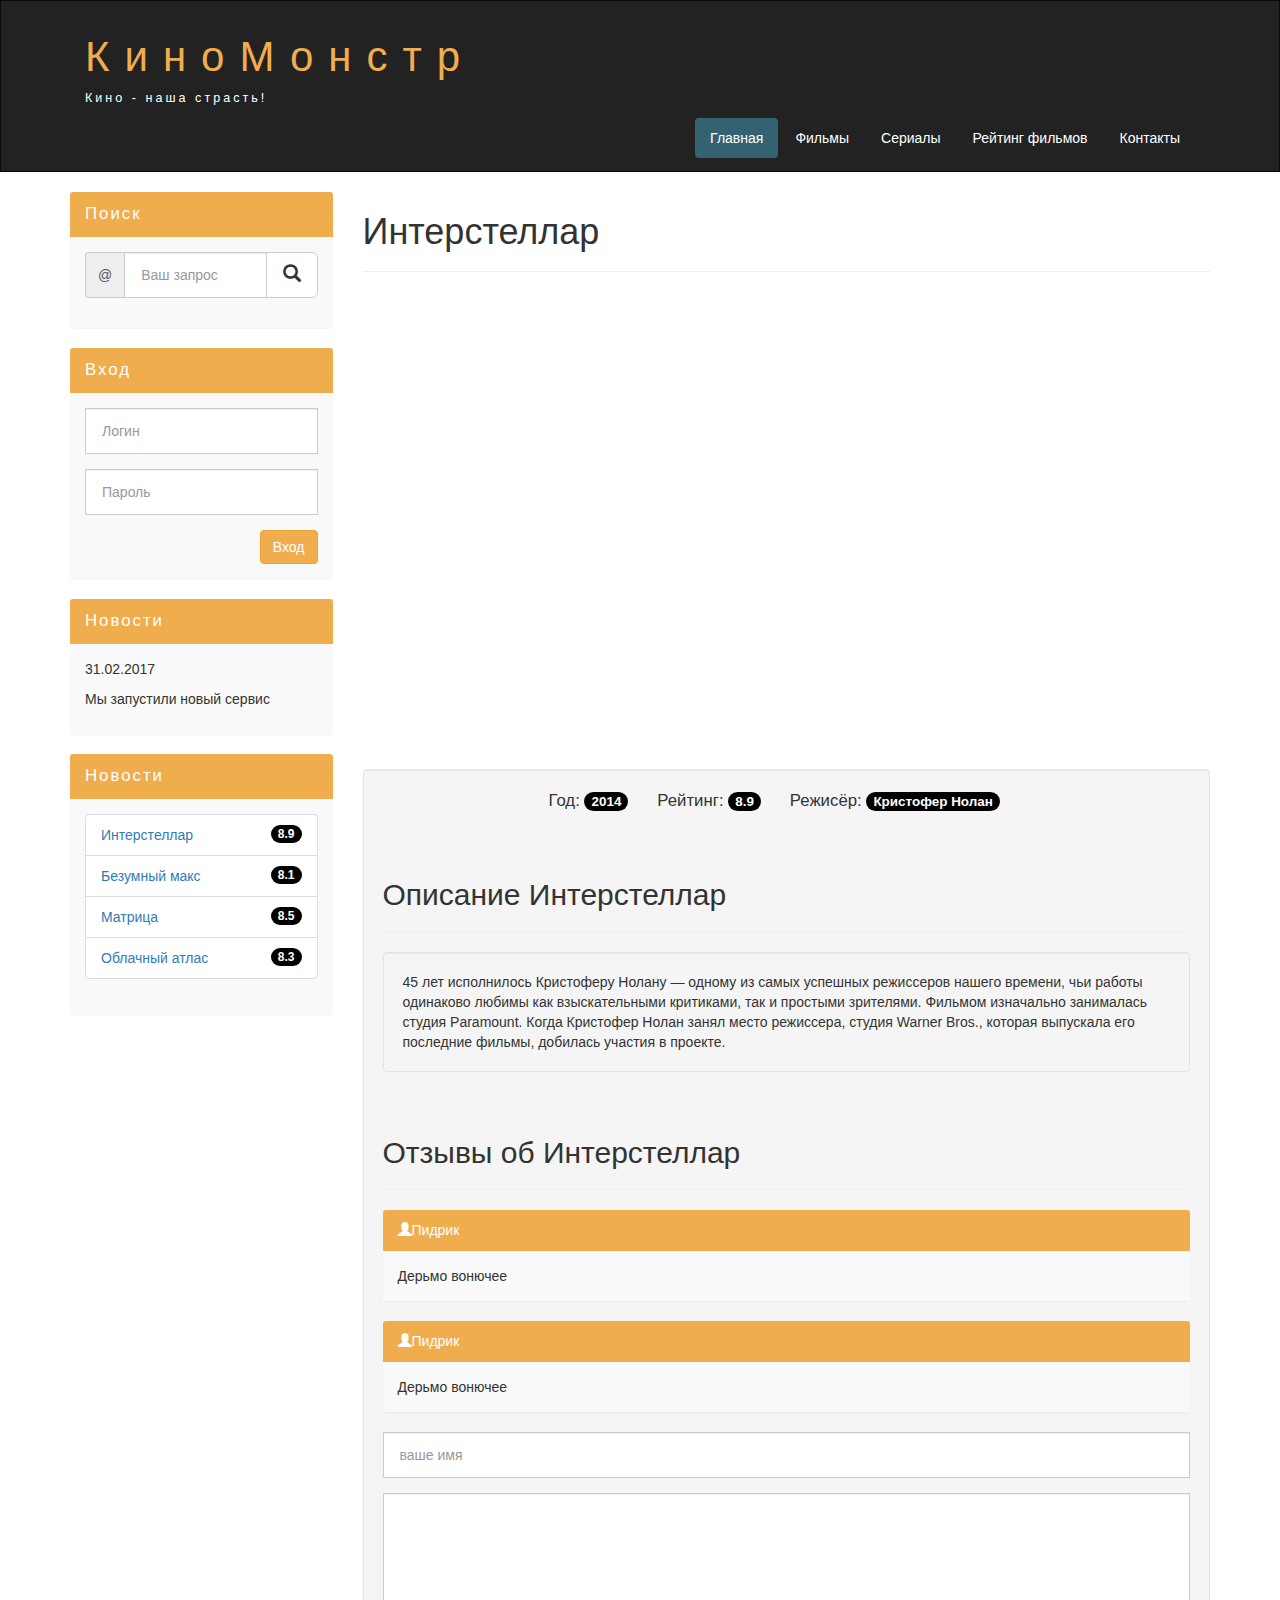
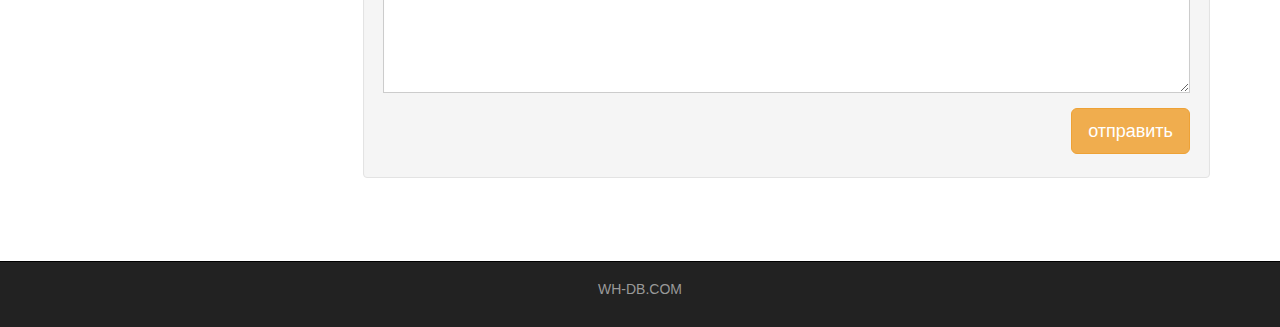
<file: show.html>
<!DOCTYPE html>
<html lang="ru">
  <head>
    <meta charset="utf-8">
    <meta http-equiv="X-UA-Compatible" content="IE=edge">
    <meta name="viewport" content="width=device-width, initial-scale=1">
    <!-- The above 3 meta tags *must* come first in the head; any other head content must come *after* these tags -->
    <title>Киномонстр Bootstrap</title>

    <!-- Bootstrap -->
    <link href="assets/css/bootstrap.min.css" rel="stylesheet">

    <!-- Main Style -->
    <link href="assets/css/style.css" rel="stylesheet">

    <!-- HTML5 shim and Respond.js for IE8 support of HTML5 elements and media queries -->
    <!-- WARNING: Respond.js doesn't work if you view the page via file:// -->
    <!--[if lt IE 9]>
      <script src="https://oss.maxcdn.com/html5shiv/3.7.2/html5shiv.min.js"></script>
      <script src="https://oss.maxcdn.com/respond/1.4.2/respond.min.js"></script>
    <![endif]-->
  </head>
  <body>
    

    <div class="container-fluid">
      <div class="row">
       
       <nav role="navigation" class="navbar navbar-inverse">
          <div class="container">

          <div class="navbar-header header">

            <div class="container">
              
              <div class="row">
                
                <div class="col-lg-12">
                  <h1><a href="#">КиноМонстр</a></h1> 
                  <p>Кино - наша страсть!</p>
                </div>

              </div>

            </div>
            
            <button type="button" data-target="#navbarCollapse" data-toggle="collapse" class="navbar-toggle">
              
              <span class="sr-only">Toggle navigation</span>
              <span class="icon-bar"></span>
              <span class="icon-bar"></span>
              <span class="icon-bar"></span>

            </button>
          

          </div>
            
            <div id="navbarCollapse" class="collapse navbar-collapse navbar-right">
              
              <ul class="nav nav-pills">
                <li class="active"> <a href="#">Главная</a> </li>
                <li> <a href="#">Фильмы</a> </li>
                <li> <a href="#">Сериалы</a> </li>
                <li> <a href="#">Рейтинг фильмов</a> </li>
                <li> <a href="#">Контакты</a> </li>

              </ul>


            </div>

          </div>
       </nav> 

      </div>
    </div>


    <div class="wrapper">
      
      <div class="container">
        
        <div class="row">
          
            <div class="col-lg-9 col-lg-push-3"> <!-- Меняем блоки местами col-lg-push-3 -->
          
                <form role="search" class="visible-xs">             
                    <div class="form-group">
                        <div class="input-group">
                            <input type="search" class="form-control input-lg" placeholder="Ваш запрос">
                            <div class="input-group-btn">
                                <button class="btn btn-default btn-lg" type="submit"><i class="glyphicon glyphicon-search"></i></button>
                            </div>
                        </div>
                    </div>
                </form>
                <h1>Интерстеллар</h1> 
                <hr>

                <div class="embed-responsive embed-responsive-16by9">
                    <iframe class="embed-responsive-item" src="https://www.youtube.com/embed/N0mAYAGBy_g" title="YouTube video player" frameborder="0" allow="accelerometer; autoplay; clipboard-write; encrypted-media; gyroscope; picture-in-picture" allowfullscreen></iframe>
                </div>
                <div class="well">
                    <div class="wel info-block text-center">
                        Год: <span class="badge">2014</span>
                        Рейтинг: <span class="badge">8.9</span>
                        Режисёр: <span class="badge">Кристофер Нолан</span>
                    </div>
                    <div class="margin-8"></div>
                    <h2>Описание Интерстеллар</h2>
                    <hr>
                    <div class="well">
                        45 лет исполнилось Кристоферу Нолану — одному из самых успешных режиссеров нашего времени, чьи работы одинаково любимы как взыскательными критиками, так и простыми зрителями. Фильмом изначально занималась студия Paramount. Когда Кристофер Нолан занял место режиссера, студия Warner Bros., которая выпускала его последние фильмы, добилась участия в проекте.
                    </div>
                    <div class="margin-8"></div>
                    <h2>Отзывы об Интерстеллар</h2>
                    <hr>
                    <div class="panel panel-info">
                        <div class="panel-heading"><i class="glyphicon glyphicon-user"> </i><span>Пидрик</span></div>
                            <div class="panel-body">
                            Дерьмо вонючее
                            </div>
                    </div>
                    <div class="panel panel-info">
                        <div class="panel-heading"><i class="glyphicon glyphicon-user"> </i><span>Пидрик</span></div>
                            <div class="panel-body">
                            Дерьмо вонючее
                            </div>
                    </div>
                    <form>
                        <div class="form-group">
                            <input type="text" placeholder="ваше имя" class="form-control input-lg">
                        </div>
                        <div class="form-group">
                            <textarea class="form-control"></textarea>
                        </div>
                        <button class="btn btn-lg btn-warning pull-right">отправить</button>
                    </form>
                    <div class="margin-8"></div>

                </div>




            </div>


        <div class="col-lg-3 col-lg-pull-9"> 
          <div class="panel panel-info hidden-xs">
            <div class="panel-heading"><div class="sidebar-header">Поиск</div></div>
              <div class="panel-body">
                <form role="search">             
                  <div class="form-group">
                    <div class="input-group">
                      <span class="input-group-addon">@</span>
                      <input type="search" class="form-control input-lg" placeholder="Ваш запрос">
                        <div class="input-group-btn">
                          <button class="btn btn-default btn-lg" type="submit"><i class="glyphicon glyphicon-search"></i></button>
                      </div>
                    </div>
                  </div>
                </form> 
              </div>
            </div>
          <div class="panel panel-info">
            <div class="panel-heading"><div class="sidebar-header">Вход</div></div>
            <div class="panel-body">
              <form role="form">
                <div class="form-group">
                  <input type="text" class="form-control input-lg" placeholder="Логин">
                </div>
                <div class="form-group">
                  <input type="password" class="form-control input-lg" placeholder="Пароль">
                </div>
                <botton type="submit" class="btn btn-warning pull-right">Вход</botton>
              </form>
            </div>
          </div> 
          <div class="panel panel-info">
            <div class="panel-heading"><div class="sidebar-header">Новости</div></div>
              <div class="panel-body">
                <p>31.02.2017</p>
                <p>Мы запустили новый сервис</p>
              </div>
            </div>
          <div class="panel panel-info">
            <div class="panel-heading"><div class="sidebar-header">Новости</div></div>
              <div class="panel-body">
                <ul class="list-group">
                  <li class="list-group-item list-group-warning">
                    <span class="badge">8.9</span>
                    <a href="#">Интерстеллар</a>
                  </li>
                  <li class="list-group-item list-group-warning">
                    <span class="badge">8.1</span>
                    <a href="#">Безумный макс</a>
                  </li>
                  <li class="list-group-item list-group-warning">
                    <span class="badge">8.5</span>
                    <a href="#">Матрица</a>
                  </li>
                  <li class="list-group-item list-group-warning">
                    <span class="badge">8.3</span>
                    <a href="#">Облачный атлас</a>
                  </li>
                </ul>
              </div>
            </div>
          </div> 
        </div>  
    <div class="clear"></div>
  </div>
    <footer>  
      <div class="container">
        <p class="text-center"> <a href="http://ru.wh-db.com">WH-DB.COM</a> </p>
      </div>
    </footer>
  </div>
    <!-- jQuery (necessary for Bootstrap's JavaScript plugins) -->
    <script src="https://ajax.googleapis.com/ajax/libs/jquery/1.11.3/jquery.min.js"></script>
    <!-- Include all compiled plugins (below), or include individual files as needed -->
    <script src="assets/js/bootstrap.min.js"></script>
  </body>
</html>
</file>
<file: assets/css/style.css>
.header a, a:hover {
	color: #f0ad4e;
	text-decoration: none;
}

.header h1 {
	letter-spacing: 15px;
	font-size: 300%;
}

.header p {
	color: white !important;
	font-size: 90%;
	letter-spacing: 3px;
}


.nav-pills>li.active>a, .nav-pills>li.active>a:focus, .nav-pills>li.active>a:hover {
    color: #fff;
    background-color: #346270;
}

.nav-pills>li>a {
	color: #fff;
}

.nav-pills>li>a:hover {
	background-color: #346270;
}


.navbar-inverse {
    padding: 1%;
    border-radius: 0;
}

@media (max-width: 767px) {
	.nav-pills>li {
		float: none;
	}

	.nav-pills {
		text-align: center;
	}

	.header h1 { 
	    font-size: 280%;
	    letter-spacing: 5px;
	}

	.header {
		text-align: center;
	}
} 


.clear {
	clear: both;
	height: 63px;
}

.wrapper {
	min-height: 100%;
}

html, body {
	height: 100%;
}


.films_block {
	text-align: center;
}

.films_block img {
	margin-bottom: 5%;
	border-radius: 5px;
	border: solid 5px #dad7d5;
	width: 100%;
}

.film_label {
	padding: 2%;
	margin-bottom: 4%;
}

.margin-8 {
	margin-top: 8%;
}

.panel {
	border: none;
}

.panel-body {
	background-color: #f9f9f9;
}

.panel-info>.panel-heading {
	background-color: #f0ad4e;
	color: white;
	border-color: transparent;
}


.sidebar-header {
	font-size: 120%;
	letter-spacing: 2px;
}

.form-control {
	font-size: 14px;
}

.form-control {
	border-radius: 0px;
}

.imput-lg {
	font-size: 14px;
}

.list-group-item-warning {
	color: #8a6d3b;
	background-color: #f9f9f9;
}

.badge {
	background-color: #000000;
}

.info-block {
	font-size: 120%;
}

.info-block .badge {
	font-size: 80%;
}

.info-block span {
	margin-right: 3%;
}

textarea.form-control{
	height: 200px;
}

.table tbody>tr>td.vert-align {
	vertical-align: middle;
}
	

footer {
	color: #666;
	background: #222;
	padding: 17px 0 18px 0;
	border-top: 1px solid #000;
}

footer a {
	color: #999;
}

footer a:hover {
	color: #efefef;
}
</file>
